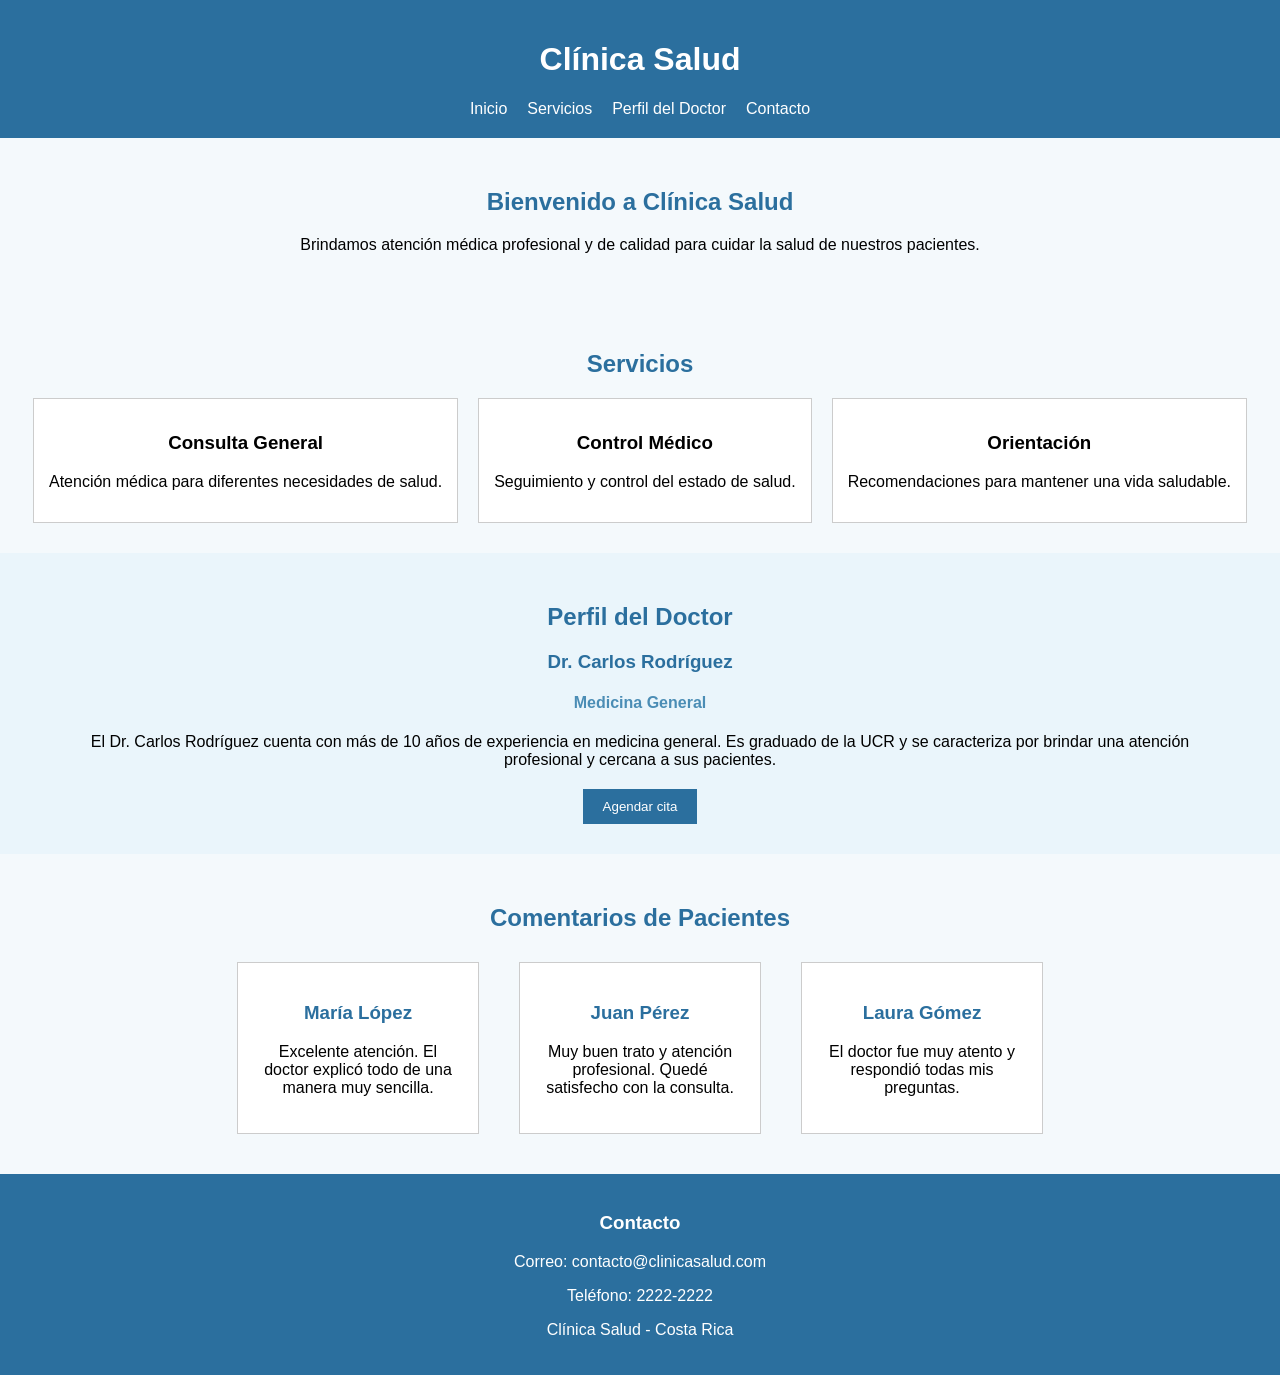
<file: practica1 html css/index.html>
<!DOCTYPE html>

<html lang="es">
<head>
    <meta charset="UTF-8">
    <meta name="viewport" content="width=device-width, initial-scale=1.0">
    <title>Clínica Salud</title>

<link rel="stylesheet" href="estilosCSS.css">
</head>
<body>
<header>
    <h1>Clínica Salud</h1>

    <nav>
        <a href="#inicio">Inicio</a>
        <a href="#servicios">Servicios</a>
        <a href="#perfil">Perfil del Doctor</a>
        <a href="#contacto">Contacto</a>
    </nav>
</header>
<main>

    <section id="inicio" class="inicio">
        <h2>Bienvenido a Clínica Salud</h2>
        <p>
            Brindamos atención médica profesional y de calidad
            para cuidar la salud de nuestros pacientes.
        </p>
    </section>


    <section id="servicios" class="servicios">
        <h2>Servicios</h2>

        <div class="servicios-lista">
            <div>
                <h3>Consulta General</h3>
                <p>Atención médica para diferentes necesidades de salud.</p>
            </div>

            <div>
                <h3>Control Médico</h3>
                <p>Seguimiento y control del estado de salud.</p>
            </div>

            <div>
                <h3>Orientación</h3>
                <p>Recomendaciones para mantener una vida saludable.</p>
            </div>
        </div>
    </section>
    <section id="perfil" class="perfil">

        <h2>Perfil del Doctor</h2>

        <h3 class="nombre-doctor">Dr. Carlos Rodríguez</h3>

        <h4 class="especialidad">Medicina General</h4>

        <p id="descripcion">
            El Dr. Carlos Rodríguez cuenta con más de 10 años de
            experiencia en medicina general. Es graduado de la
            UCR y se caracteriza por brindar
            una atención profesional y cercana a sus pacientes.
        </p>

        <button>Agendar cita</button>

    </section>
    <section class="comentarios">

        <h2>Comentarios de Pacientes</h2>

        <div class="tarjetas">

            <div class="tarjeta">
                <h3>María López</h3>
                <p>
                    Excelente atención. El doctor explicó todo
                    de una manera muy sencilla.
                </p>
            </div>
            <div class="tarjeta">
                <h3>Juan Pérez</h3>
                <p>
                    Muy buen trato y atención profesional.
                    Quedé satisfecho con la consulta.
                </p>
            </div>

            <div class="tarjeta">
                <h3>Laura Gómez</h3>
                <p>
                    El doctor fue muy atento y respondió
                    todas mis preguntas.
                </p>
            </div>
        </div>

    </section>

</main>
<footer id="contacto">
    <h3>Contacto</h3>
    <p>Correo: contacto@clinicasalud.com</p>
    <p>Teléfono: 2222-2222</p>
    <p>Clínica Salud - Costa Rica</p>
</footer>
</body>
</html>
</file>
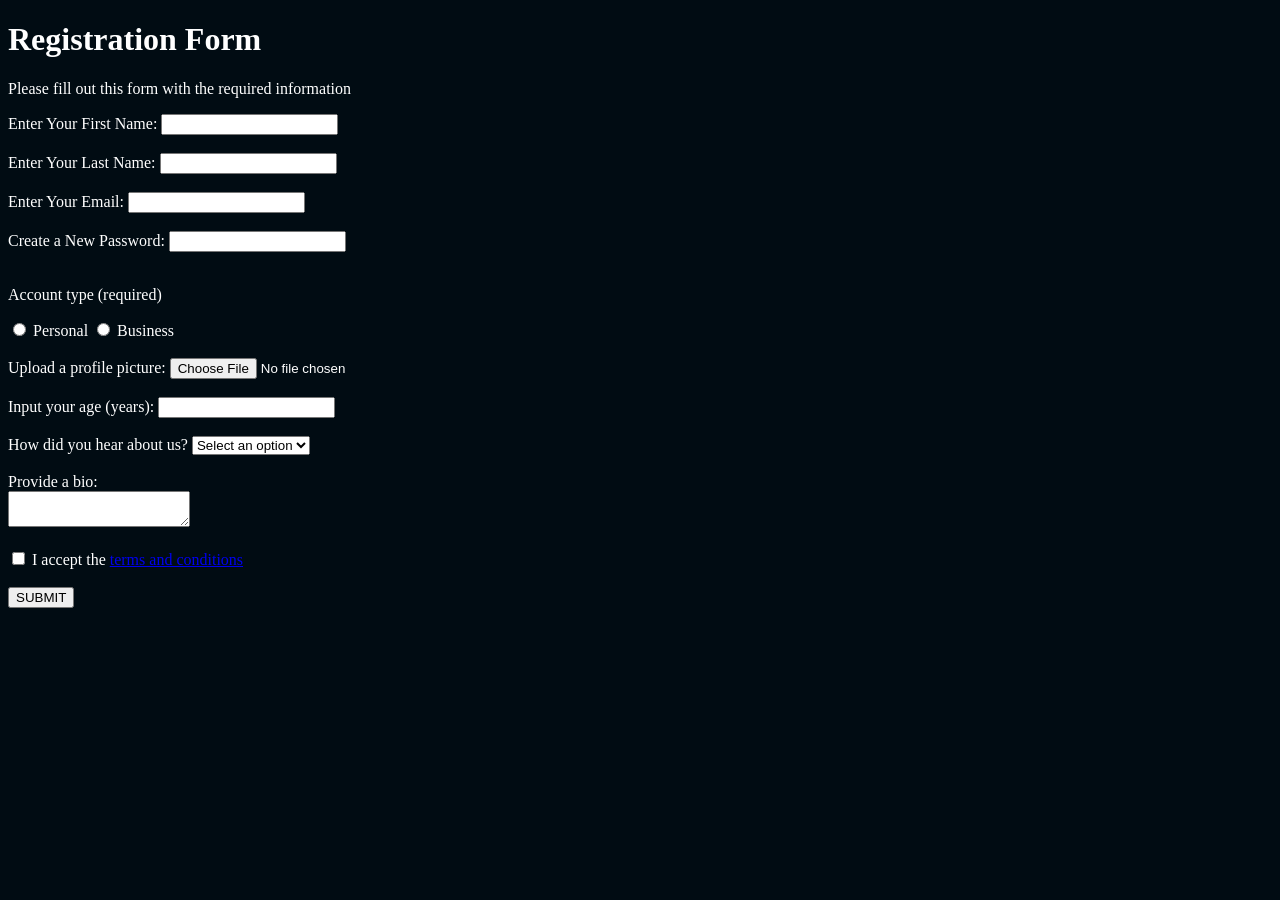
<file: practica1 html css/form/form.html>
<!DOCTYPE html>

<html lang="en">

<head>
    <meta charset="UTF-8">
    <title>Registration Form</title>
    
</head>
<link rel="stylesheet" href="form.css">
<body>


<h1>Registration Form</h1>

<p>Please fill out this form with the required information</p>

<form>

    <label for="first-name">Enter Your First Name:</label>
    <input type="text" id="first-name" name="first-name">

    <br><br>

    <label for="last-name">Enter Your Last Name:</label>
    <input type="text" id="last-name" name="last-name">

    <br><br>

    <label for="email">Enter Your Email:</label>
    <input type="email" id="email" name="email">

    <br><br>

    <label for="password">Create a New Password:</label>
    <input type="password" id="password" name="password">

    <br><br>

    <p>Account type (required)</p>

    <input type="radio" id="personal" name="account-type" value="personal">
    <label for="personal">Personal</label>

    <input type="radio" id="business" name="account-type" value="business">
    <label for="business">Business</label>

    <br><br>

    <label for="profile-picture">Upload a profile picture:</label>
    <input type="file" id="profile-picture" name="profile-picture">

    <br><br>

    <label for="age">Input your age (years):</label>
    <input type="number" id="age" name="age">

    <br><br>

    <label for="source">How did you hear about us?</label>
    <select id="source" name="source">
        <option value="">Select an option</option>
        <option value="internet">Internet</option>
        <option value="friend">Friend</option>
        <option value="social-media">Social Media</option>
    </select>

    <br><br>

    <label for="bio">Provide a bio:</label>
    <br>
    <textarea id="bio" name="bio"></textarea>

    <br><br>

    <input type="checkbox" id="terms" name="terms">
    <label for="terms">
        I accept the <a href="#">terms and conditions</a>
    </label>

    <br><br>

    <button type="submit">SUBMIT</button>

</form>

</body>

</html>
</file>
<file: practica1 html css/estilosCSS.css>
body {
margin: 0;
font-family: Arial, sans-serif;
background-color: #f4f9fc;
}

header {
background-color: #2b6f9e;
color: white;
padding: 20px;
text-align: center;
}

nav {
display: flex;
justify-content: center;
gap: 20px;
}

nav a {
color: white;
text-decoration: none;
}

nav a:hover {
color: #b9e3ff;
}

section {
padding: 30px;
text-align: center;
}

h2 {
color: #2b6f9e;
}

.servicios-lista {
display: flex;
justify-content: center;
gap: 20px;
}

.servicios-lista div {
background-color: white;
padding: 15px;
border: 1px solid #ccc;
}

.perfil {
background-color: #eaf5fb;
}

.nombre-doctor {
color: #2b6f9e;
}

.especialidad {
color: #4b8db5;
}

#descripcion {
margin: 20px;
}

button {
background-color: #2b6f9e;
color: white;
border: none;
padding: 10px 20px;
}

button:hover {
background-color: #174b6d;
}

.tarjetas {
display: flex;
justify-content: center;
gap: 20px;
}

.tarjeta {
background-color: white;
padding: 20px;
margin: 10px;
border: 1px solid #ccc;
width: 200px;
}

.tarjeta h3 {
color: #2b6f9e;
}

footer {
background-color: #2b6f9e;
color: white;
text-align: center;
padding: 20px;
}
</file>
<file: practica1 html css/form/form.css>
body {
	background-color: #010c13;
	color: white;
}
</file>
